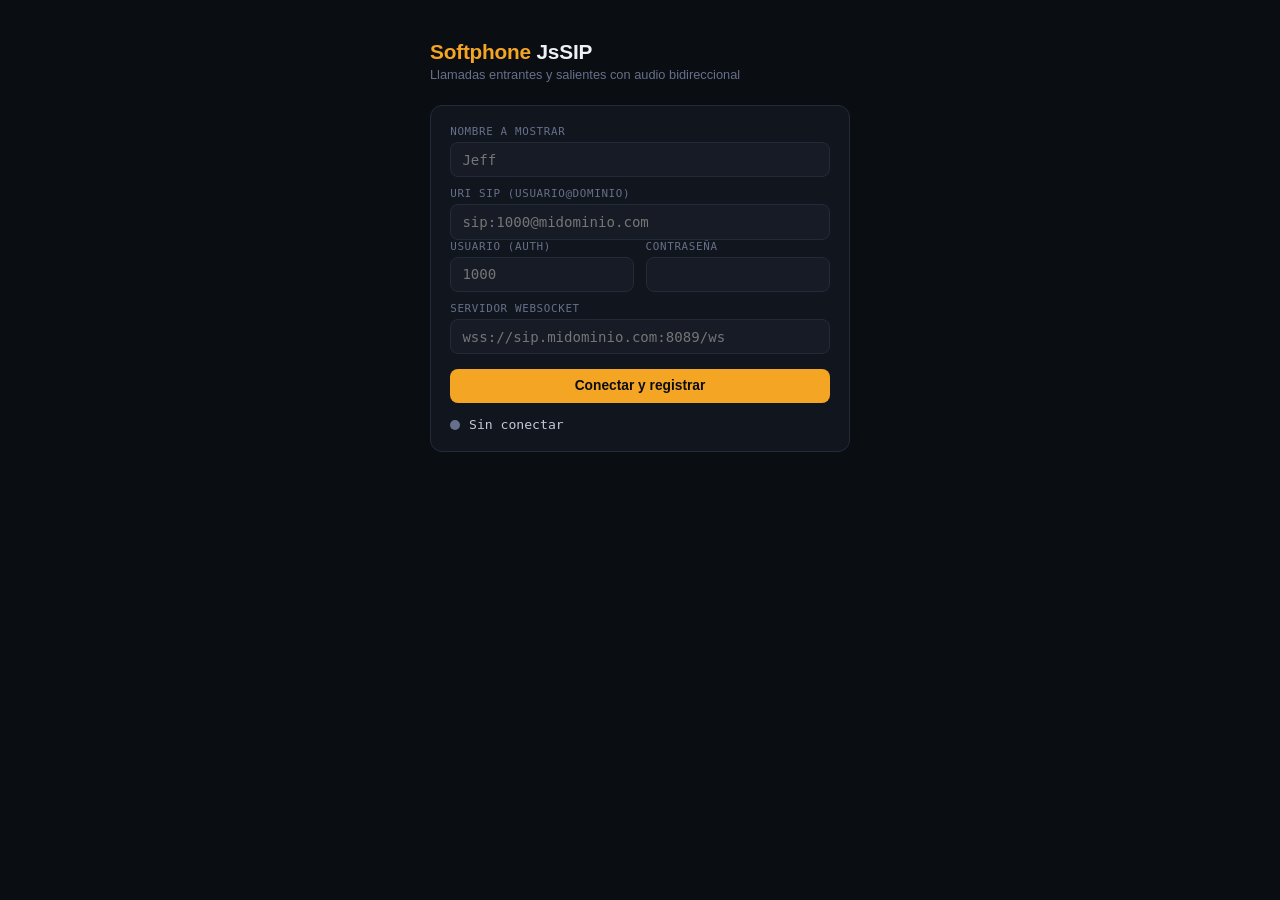
<file: softphone.html>
<!DOCTYPE html>
<html lang="es">
<head>
<meta charset="UTF-8">
<meta name="viewport" content="width=device-width, initial-scale=1, maximum-scale=1, user-scalable=no">
<meta name="color-scheme" content="dark">
<title>Softphone JsSIP — Llamadas + Audio bidireccional</title>
<script src="./jssip-3.10.1.min.js"></script>
<style>
  :root{
    --bg-0:#0a0d12; --bg-1:#11151d; --bg-2:#161b25; --line:#242b38;
    --fg-0:#eef1f6; --fg-1:#c2c8d6; --fg-2:#8f9dbe; --fg-3:#66708a;
    --accent:#f5a524; --accent-dark:#c9860f;
    --ok:#5bd28a; --warn:#f5a524; --err:#ff7a82;
    --radius:12px; --mono:"SFMono-Regular",Consolas,Menlo,monospace;
    --sans:-apple-system,BlinkMacSystemFont,"Segoe UI",Roboto,sans-serif;
  }
  *{box-sizing:border-box}
  body{margin:0;background:var(--bg-0);color:var(--fg-0);font-family:var(--sans);min-height:100vh;
       display:flex;align-items:flex-start;justify-content:center;padding:2.5rem 1rem}
  .wrap{width:100%;max-width:420px}
  h1{font-size:1.3rem;margin:0 0 .2rem;letter-spacing:-.01em}
  h1 span{color:var(--accent)}
  .sub{color:var(--fg-3);font-size:.8rem;margin:0 0 1.4rem}
  .card{background:var(--bg-1);border:1px solid var(--line);border-radius:var(--radius);padding:1.2rem;margin-bottom:1rem}
  label{display:block;font-family:var(--mono);font-size:.68rem;letter-spacing:.06em;text-transform:uppercase;
        color:var(--fg-3);margin:.6rem 0 .25rem}
  label:first-child{margin-top:0}
  input{width:100%;background:var(--bg-2);border:1px solid var(--line);color:var(--fg-0);padding:.55rem .7rem;
        border-radius:8px;font-family:var(--mono);font-size:.88rem}
  input:focus{outline:none;border-color:var(--accent)}
  .row2{display:grid;grid-template-columns:1fr 1fr;gap:.7rem}
  .btn{background:var(--accent);color:#0a0d12;border:0;padding:.6rem 1.1rem;border-radius:8px;
       font-weight:700;font-size:.86rem;cursor:pointer;width:100%;margin-top:.9rem}
  .btn:disabled{opacity:.35;cursor:not-allowed}
  .btn.ghost{background:transparent;color:var(--fg-0);border:1px solid var(--line)}
  .btn.danger{background:var(--err);color:#2a0000}
  .status{display:flex;align-items:center;gap:.55rem;font-family:var(--mono);font-size:.82rem;color:var(--fg-1);margin-top:.9rem}
  .dot{width:10px;height:10px;border-radius:50%;background:var(--fg-3);flex:0 0 auto}
  .dot.connecting{background:var(--warn);animation:pulse 1.1s infinite}
  .dot.registered{background:var(--ok)}
  .dot.calling{background:var(--ok);animation:pulse 1.1s infinite}
  .dot.failed{background:var(--err)}
  @keyframes pulse{0%,100%{opacity:1}50%{opacity:.35}}
  #phone-card{display:none}
  .screen{background:var(--bg-2);border:1px solid var(--line);border-radius:10px;padding:.7rem .9rem;
          display:flex;align-items:center;gap:.5rem;margin-bottom:.9rem}
  .screen input{flex:1;background:transparent;border:0;padding:0;font-size:1.15rem}
  .clearbtn{background:transparent;color:var(--fg-3);border:1px solid var(--line);border-radius:6px;
            width:34px;height:34px;cursor:pointer}
  .keypad{display:grid;grid-template-columns:repeat(3,1fr);gap:.5rem;margin-bottom:.9rem}
  .key{background:var(--bg-2);border:1px solid var(--line);color:var(--fg-0);border-radius:10px;
       padding:.75rem 0;font-size:1.3rem;font-weight:600;cursor:pointer;user-select:none}
  .key small{display:block;font-family:var(--mono);font-size:.55rem;color:var(--fg-3);letter-spacing:.1em}
  .key:active{background:var(--bg-1)}
  .callrow{display:grid;grid-template-columns:1fr 1fr;gap:.6rem}
  .callrow .btn{margin:0}
  .muted-tag{opacity:.6}
  .log{background:var(--bg-2);border:1px solid var(--line);border-radius:8px;padding:.6rem .7rem;
       max-height:150px;overflow-y:auto;font-family:var(--mono);font-size:.72rem;color:var(--fg-2);
       white-space:pre-wrap;line-height:1.5}
  .logtitle{cursor:pointer;color:var(--fg-3);font-family:var(--mono);font-size:.7rem;text-transform:uppercase;
            letter-spacing:.06em;margin-bottom:.4rem}
  #ring-modal{display:none;position:fixed;inset:0;background:rgba(10,13,18,.82);z-index:999;
              align-items:center;justify-content:center}
  #ring-modal .box{background:var(--bg-1);border:1px solid var(--line);border-radius:14px;padding:1.6rem 1.8rem;
                    max-width:360px;text-align:center;box-shadow:0 18px 64px rgba(0,0,0,.6)}
  #ring-modal .eyebrow{font-family:var(--mono);font-size:.68rem;letter-spacing:.16em;text-transform:uppercase;
                        color:var(--accent);margin-bottom:.4rem}
  #ring-from{font-size:1.2rem;font-weight:600;margin:.3rem 0 1.2rem;word-break:break-all}
  .ringbtns{display:flex;gap:.7rem;justify-content:center}
  .ringbtns button{border:0;border-radius:8px;padding:.8rem 1.3rem;font-weight:700;cursor:pointer;min-width:6rem}
  #ring-accept{background:var(--ok);color:#06210f}
  #ring-decline{background:var(--err);color:#2a0000}
</style>
</head>
<body>
<div class="wrap">
  <h1><span>Softphone</span> JsSIP</h1>
  <p class="sub">Llamadas entrantes y salientes con audio bidireccional</p>

  <div class="card" id="login-card">
    <label>Nombre a mostrar</label>
    <input id="displayname" type="text" placeholder="Jeff" autocomplete="off">
    <label>URI SIP (usuario@dominio)</label>
    <input id="uri" type="text" placeholder="sip:1000@midominio.com" autocomplete="off">
    <div class="row2">
      <div>
        <label>Usuario (auth)</label>
        <input id="authuser" type="text" placeholder="1000" autocomplete="off">
      </div>
      <div>
        <label>Contraseña</label>
        <input id="pass" type="password" autocomplete="off">
      </div>
    </div>
    <label>Servidor WebSocket</label>
    <input id="server" type="text" placeholder="wss://sip.midominio.com:8089/ws" autocomplete="off">
    <button class="btn" id="connect" type="button">Conectar y registrar</button>
    <button class="btn ghost" id="disconnect" type="button" disabled style="display:none">Desconectar</button>
    <div class="status"><span class="dot idle" id="dot"></span><span id="statustext">Sin conectar</span></div>
  </div>

  <div class="card" id="phone-card">
    <div class="status"><span class="dot registered" id="dot2"></span><span id="statustext2">Registrado</span>
      <button class="btn ghost" id="disconnect2" type="button" style="width:auto;margin:0 0 0 auto;padding:.3rem .7rem;font-size:.75rem">Salir</button>
    </div>
    <div class="screen" style="margin-top:.9rem">
      <input id="target" type="text" placeholder="Número o sip:usuario@dominio" autocomplete="off">
      <button class="clearbtn" id="clear" type="button">⌫</button>
    </div>
    <div class="keypad" id="keypad">
      <div class="key" data-d="1">1</div>
      <div class="key" data-d="2">2<small>ABC</small></div>
      <div class="key" data-d="3">3<small>DEF</small></div>
      <div class="key" data-d="4">4<small>GHI</small></div>
      <div class="key" data-d="5">5<small>JKL</small></div>
      <div class="key" data-d="6">6<small>MNO</small></div>
      <div class="key" data-d="7">7<small>PQRS</small></div>
      <div class="key" data-d="8">8<small>TUV</small></div>
      <div class="key" data-d="9">9<small>WXYZ</small></div>
      <div class="key" data-d="*">*</div>
      <div class="key" data-d="0">0<small>+</small></div>
      <div class="key" data-d="#">#</div>
    </div>
    <div class="callrow">
      <button class="btn" id="call" type="button">Llamar</button>
      <button class="btn danger" id="hangup" type="button" disabled>Colgar</button>
    </div>
    <button class="btn ghost" id="mute" type="button" style="margin-top:.6rem" disabled>Silenciar mic</button>
    <div class="logtitle" id="logtoggle">▸ Registro de eventos</div>
    <div class="log" id="log" style="display:none"></div>
  </div>

  <audio id="remote-audio" autoplay playsinline></audio>
</div>

<div id="ring-modal">
  <div class="box">
    <div class="eyebrow">Llamada entrante</div>
    <div id="ring-from">—</div>
    <div class="ringbtns">
      <button id="ring-accept" type="button">Contestar</button>
      <button id="ring-decline" type="button">Rechazar</button>
    </div>
  </div>
</div>

<script>
(function(){
  'use strict';

  var ui = {
    loginCard: document.getElementById('login-card'),
    phoneCard: document.getElementById('phone-card'),
    displayname: document.getElementById('displayname'),
    uri: document.getElementById('uri'),
    authuser: document.getElementById('authuser'),
    pass: document.getElementById('pass'),
    server: document.getElementById('server'),
    connect: document.getElementById('connect'),
    disconnect: document.getElementById('disconnect'),
    disconnect2: document.getElementById('disconnect2'),
    dot: document.getElementById('dot'),
    dot2: document.getElementById('dot2'),
    statustext: document.getElementById('statustext'),
    statustext2: document.getElementById('statustext2'),
    target: document.getElementById('target'),
    clear: document.getElementById('clear'),
    call: document.getElementById('call'),
    hangup: document.getElementById('hangup'),
    mute: document.getElementById('mute'),
    remote: document.getElementById('remote-audio'),
    log: document.getElementById('log'),
    logtoggle: document.getElementById('logtoggle'),
    ringModal: document.getElementById('ring-modal'),
    ringFrom: document.getElementById('ring-from'),
    ringAccept: document.getElementById('ring-accept'),
    ringDecline: document.getElementById('ring-decline')
  };

  var ua = null;
  var currentSession = null;
  var isMuted = false;

  // ---------- Persistencia local de credenciales (solo en este navegador) ----------
  function loadCreds() {
    try {
      var c = JSON.parse(localStorage.getItem('softphone_creds') || '{}');
      ui.displayname.value = c.displayname || '';
      ui.uri.value = c.uri || '';
      ui.authuser.value = c.authuser || '';
      ui.server.value = c.server || '';
    } catch (e) {}
  }
  function saveCreds() {
    try {
      localStorage.setItem('softphone_creds', JSON.stringify({
        displayname: ui.displayname.value.trim(),
        uri: ui.uri.value.trim(),
        authuser: ui.authuser.value.trim(),
        server: ui.server.value.trim()
      }));
    } catch (e) {}
  }
  loadCreds();

  // ---------- Log ----------
  function log(msg) {
    var t = new Date().toLocaleTimeString();
    ui.log.textContent += '[' + t + '] ' + msg + '\n';
    ui.log.scrollTop = ui.log.scrollHeight;
  }
  ui.logtoggle.addEventListener('click', function () {
    var show = ui.log.style.display === 'none';
    ui.log.style.display = show ? 'block' : 'none';
    ui.logtoggle.textContent = (show ? '▾' : '▸') + ' Registro de eventos';
  });

  // ---------- Estado visual ----------
  function setStatus(state, text) {
    [ui.dot, ui.dot2].forEach(function (d) { d.className = 'dot ' + state; });
    ui.statustext.textContent = text;
    ui.statustext2.textContent = text;
  }

  function showPhoneUI(show) {
    ui.loginCard.style.display = show ? 'none' : 'block';
    ui.phoneCard.style.display = show ? 'block' : 'none';
  }

  // ---------- Anillo entrante (modal + tono) ----------
  var ringAudioCtx = null, ringInterval = null;
  function startRingTone() {
    try {
      ringAudioCtx = ringAudioCtx || new (window.AudioContext || window.webkitAudioContext)();
      function beep() {
        var o = ringAudioCtx.createOscillator();
        var g = ringAudioCtx.createGain();
        o.frequency.value = 440;
        o.connect(g); g.connect(ringAudioCtx.destination);
        g.gain.setValueAtTime(0.0001, ringAudioCtx.currentTime);
        g.gain.exponentialRampToValueAtTime(0.15, ringAudioCtx.currentTime + 0.02);
        g.gain.exponentialRampToValueAtTime(0.0001, ringAudioCtx.currentTime + 0.9);
        o.start(); o.stop(ringAudioCtx.currentTime + 0.95);
      }
      beep();
      ringInterval = setInterval(beep, 2000);
    } catch (e) {}
  }
  function stopRingTone() {
    if (ringInterval) { clearInterval(ringInterval); ringInterval = null; }
  }

  function showInboundRing(label, onAccept, onDecline) {
    ui.ringFrom.textContent = label;
    ui.ringModal.style.display = 'flex';
    startRingTone();
    function cleanup() {
      ui.ringModal.style.display = 'none';
      stopRingTone();
      ui.ringAccept.removeEventListener('click', acceptHandler);
      ui.ringDecline.removeEventListener('click', declineHandler);
    }
    function acceptHandler() { cleanup(); onAccept(); }
    function declineHandler() { cleanup(); onDecline(); }
    ui.ringAccept.addEventListener('click', acceptHandler);
    ui.ringDecline.addEventListener('click', declineHandler);
    return { dismiss: cleanup };
  }
  var currentRing = null;

  // ---------- Conectar / registrar ----------
  ui.connect.addEventListener('click', function () {
    if (typeof JsSIP === 'undefined') {
      setStatus('failed', 'No se pudo cargar la librería JsSIP.');
      return;
    }
    if (!ui.server.value || !ui.uri.value) {
      setStatus('failed', 'Completa al menos servidor y URI SIP.');
      return;
    }
    saveCreds();
    setStatus('connecting', 'Conectando a ' + ui.server.value + ' ...');
    log('Creando UA para ' + ui.uri.value);

    try {
      var socket = new JsSIP.WebSocketInterface(ui.server.value.trim());
      ua = new JsSIP.UA({
        sockets: [socket],
        uri: ui.uri.value.trim(),
        display_name: ui.displayname.value.trim() || undefined,
        authorization_user: ui.authuser.value.trim() || undefined,
        password: ui.pass.value,
        register: true,
        session_timers: true
      });

      ua.on('connecting', function () { log('WS conectando...'); });
      ua.on('connected', function () { log('WS conectado.'); });
      ua.on('disconnected', function (e) {
        setStatus('failed', 'WS desconectado');
        log('WS desconectado: ' + (e && e.reason || 'desconocido'));
      });
      ua.on('registered', function () {
        setStatus('registered', 'Registrado como ' + ui.uri.value);
        log('REGISTRO OK — listo para llamar.');
        showPhoneUI(true);
        ui.call.disabled = false;
      });
      ua.on('unregistered', function () {
        setStatus('idle', 'Sin registrar');
        log('Sin registrar.');
      });
      ua.on('registrationFailed', function (e) {
        setStatus('failed', 'Registro fallido: ' + (e && e.cause || 'desconocido'));
        log('REGISTRO FALLÓ: ' + (e && e.cause));
      });

      ua.on('newRTCSession', function (data) {
        var session = data.session;
        currentSession = session;
        log('newRTCSession ' + data.originator + ' — ' + (session.remote_identity && session.remote_identity.uri));

        if (data.originator === 'remote') {
          var label = 'Desconocido';
          try {
            var ri = session.remote_identity;
            if (ri) {
              var dn = ri.display_name || '';
              var u = ri.uri && ri.uri.user ? ri.uri.user : '';
              label = dn && u ? (dn + ' <' + u + '>') : (dn || u || label);
            }
          } catch (e) {}
          log('Llamada entrante de ' + label + ' — sonando.');
          setStatus('calling', 'Llamando — entrante de ' + label);
          currentRing = showInboundRing(label, function () {
            currentRing = null;
            log('Aceptada — contestando.');
            session.answer({ mediaConstraints: { audio: true, video: false } });
            setStatus('calling', 'En llamada (entrante)');
          }, function () {
            currentRing = null;
            log('Rechazada.');
            try { session.terminate({ status_code: 603, reason_phrase: 'Decline' }); } catch (e) {}
            setStatus('registered', 'Llamada rechazada de ' + label);
          });
        } else {
          setStatus('calling', 'Llamando...');
        }

        session.on('progress', function () { log('En progreso...'); });
        session.on('accepted', function () {
          setStatus('calling', 'En llamada');
          log('Llamada aceptada.');
          ui.hangup.disabled = false;
          ui.call.disabled = true;
          ui.mute.disabled = false;
        });
        session.on('ended', function () {
          if (currentRing) { try { currentRing.dismiss(); } catch (e) {} currentRing = null; }
          setStatus('registered', 'Registrado (llamada finalizada)');
          log('Llamada finalizada.');
          resetCallUI();
        });
        session.on('failed', function (e) {
          if (currentRing) { try { currentRing.dismiss(); } catch (e2) {} currentRing = null; }
          setStatus('registered', 'Llamada fallida: ' + (e && e.cause || '?'));
          log('Llamada fallida: ' + (e && e.cause));
          resetCallUI();
        });

        // Audio bidireccional: JsSIP ya captura el micrófono local vía
        // mediaConstraints en call()/answer(); aquí solo conectamos el
        // stream remoto entrante al elemento <audio> para reproducirlo.
        // OJO: en llamadas entrantes session.connection aún no existe en este
        // punto (se crea recién dentro de answer()), por eso nos suscribimos
        // al evento "peerconnection", que se emite tanto en connect() como en
        // answer() justo después de crear el RTCPeerConnection.
        function attachRemoteTrack(pc) {
          pc.addEventListener('track', function (ev) {
            if (ev.track.kind === 'audio') {
              ui.remote.srcObject = ev.streams[0];
              log('Pista de audio remota conectada.');
            }
          });
        }
        if (session.connection) {
          attachRemoteTrack(session.connection);
        } else {
          session.on('peerconnection', function (data) {
            attachRemoteTrack(data.peerconnection);
          });
        }
      });

      ua.start();
    } catch (err) {
      setStatus('failed', 'Conexión fallida: ' + (err && err.message || err));
      log('FALLO: ' + err);
    }
  });

  function doDisconnect() {
    if (currentSession) { try { currentSession.terminate(); } catch (e) {} }
    if (ua) { try { ua.stop(); } catch (e) {} }
    ua = null;
    setStatus('idle', 'Desconectado.');
    showPhoneUI(false);
    log('Desconectado.');
  }
  ui.disconnect.addEventListener('click', doDisconnect);
  ui.disconnect2.addEventListener('click', doDisconnect);

  // ---------- Llamar / colgar ----------
  ui.call.addEventListener('click', function () {
    if (!ua) return;
    var raw = ui.target.value.trim();
    if (!raw) { log('Escribe un número o URI destino.'); return; }
    var target = raw;
    if (!/^sip:/i.test(target)) {
      var m = ui.uri.value.match(/@([^>;]+)/);
      var domain = m ? m[1] : '';
      target = 'sip:' + raw.replace(/[^+\d]/g, '') + (domain ? '@' + domain : '');
    }
    log('Llamando a ' + target + '...');
    setStatus('calling', 'Llamando a ' + target + '...');
    try {
      ua.call(target, { mediaConstraints: { audio: true, video: false } });
    } catch (e) {
      setStatus('registered', 'Llamada fallida.');
      log('Llamada fallida: ' + e);
    }
  });

  ui.hangup.addEventListener('click', function () {
    if (currentSession) { try { currentSession.terminate(); } catch (e) {} }
    resetCallUI();
  });

  function resetCallUI() {
    ui.hangup.disabled = true;
    ui.call.disabled = false;
    ui.mute.disabled = true;
    isMuted = false;
    ui.mute.textContent = 'Silenciar mic';
    currentSession = null;
  }

  ui.mute.addEventListener('click', function () {
    if (!currentSession) return;
    isMuted = !isMuted;
    try {
      if (isMuted) { currentSession.mute({ audio: true }); ui.mute.textContent = 'Activar mic'; log('Micrófono silenciado.'); }
      else { currentSession.unmute({ audio: true }); ui.mute.textContent = 'Silenciar mic'; log('Micrófono activado.'); }
    } catch (e) {}
  });

  // ---------- Teclado ----------
  ui.clear.addEventListener('click', function () {
    ui.target.value = ui.target.value.slice(0, -1);
  });
  document.querySelectorAll('.key').forEach(function (k) {
    k.addEventListener('click', function () {
      var d = k.getAttribute('data-d');
      if (currentSession && ui.hangup.disabled === false) {
        try { currentSession.sendDTMF(d); log('DTMF: ' + d); } catch (e) {}
      } else {
        ui.target.value += d;
      }
    });
  });
  ui.target.addEventListener('keydown', function (ev) {
    if (ev.key === 'Enter') { ui.call.click(); }
  });

})();
</script>
</body>
</html>
</file>
